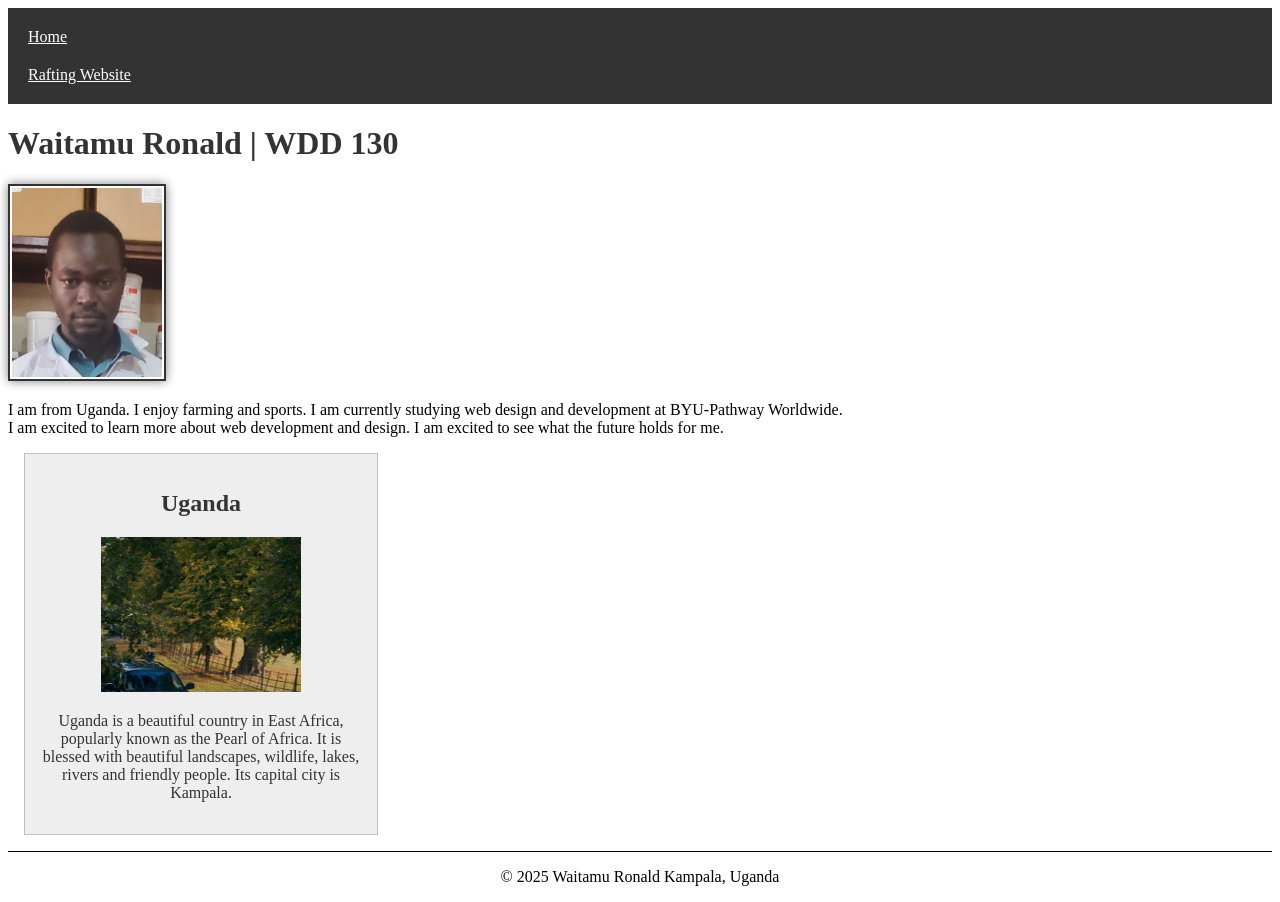
<file: index.html>
<!DOCTYPE html>
<html lang="en">

<head>
    <meta charset="UTF-8">
    <meta name="viewport" content="width=device-width, initial-scale=1.0">
    <title>Waitamu Ronald | WDD 130</title>

    <meta name="description" content="Welcome to the home page of Waitamu Ronald, a WDD 130 student learning web design and development at BYU-Pathway Worldwide.">
    <meta name="author" content="Waitamu Ronald">
    <link rel="stylesheet" href="styles/styles.css">
</head>

<body>
    <header>
        <nav>
            <a href="#">Home</a>
            <a href="wwr/">Rafting Website</a>
        </nav>
    </header>

    <main>
        <h1>Waitamu Ronald | WDD 130</h1>

        <img src="images/profile.jpg" alt="Hello, my name is Waitamu Ronald" width="200">

        <p>
            I am from Uganda. I enjoy farming and sports. I am currently studying
            web design and development at BYU-Pathway Worldwide. I am excited
            to learn more about web development and design. I am excited to see
            what the future holds for me.
        </p>
    </main>

    <aside>
        <h2>Uganda</h2>

        <img src="images/uganda.jpg" alt="Beautiful landscape of Uganda" width="200">

        <p>
            Uganda is a beautiful country in East Africa, popularly known as
            the Pearl of Africa. It is blessed with beautiful landscapes,
            wildlife, lakes, rivers and friendly people. Its capital city is Kampala.
        </p>
    </aside>

    <footer>
        <p>&copy; 2025 Waitamu Ronald Kampala, Uganda</p>
    </footer>
</body>

</html>
</file>
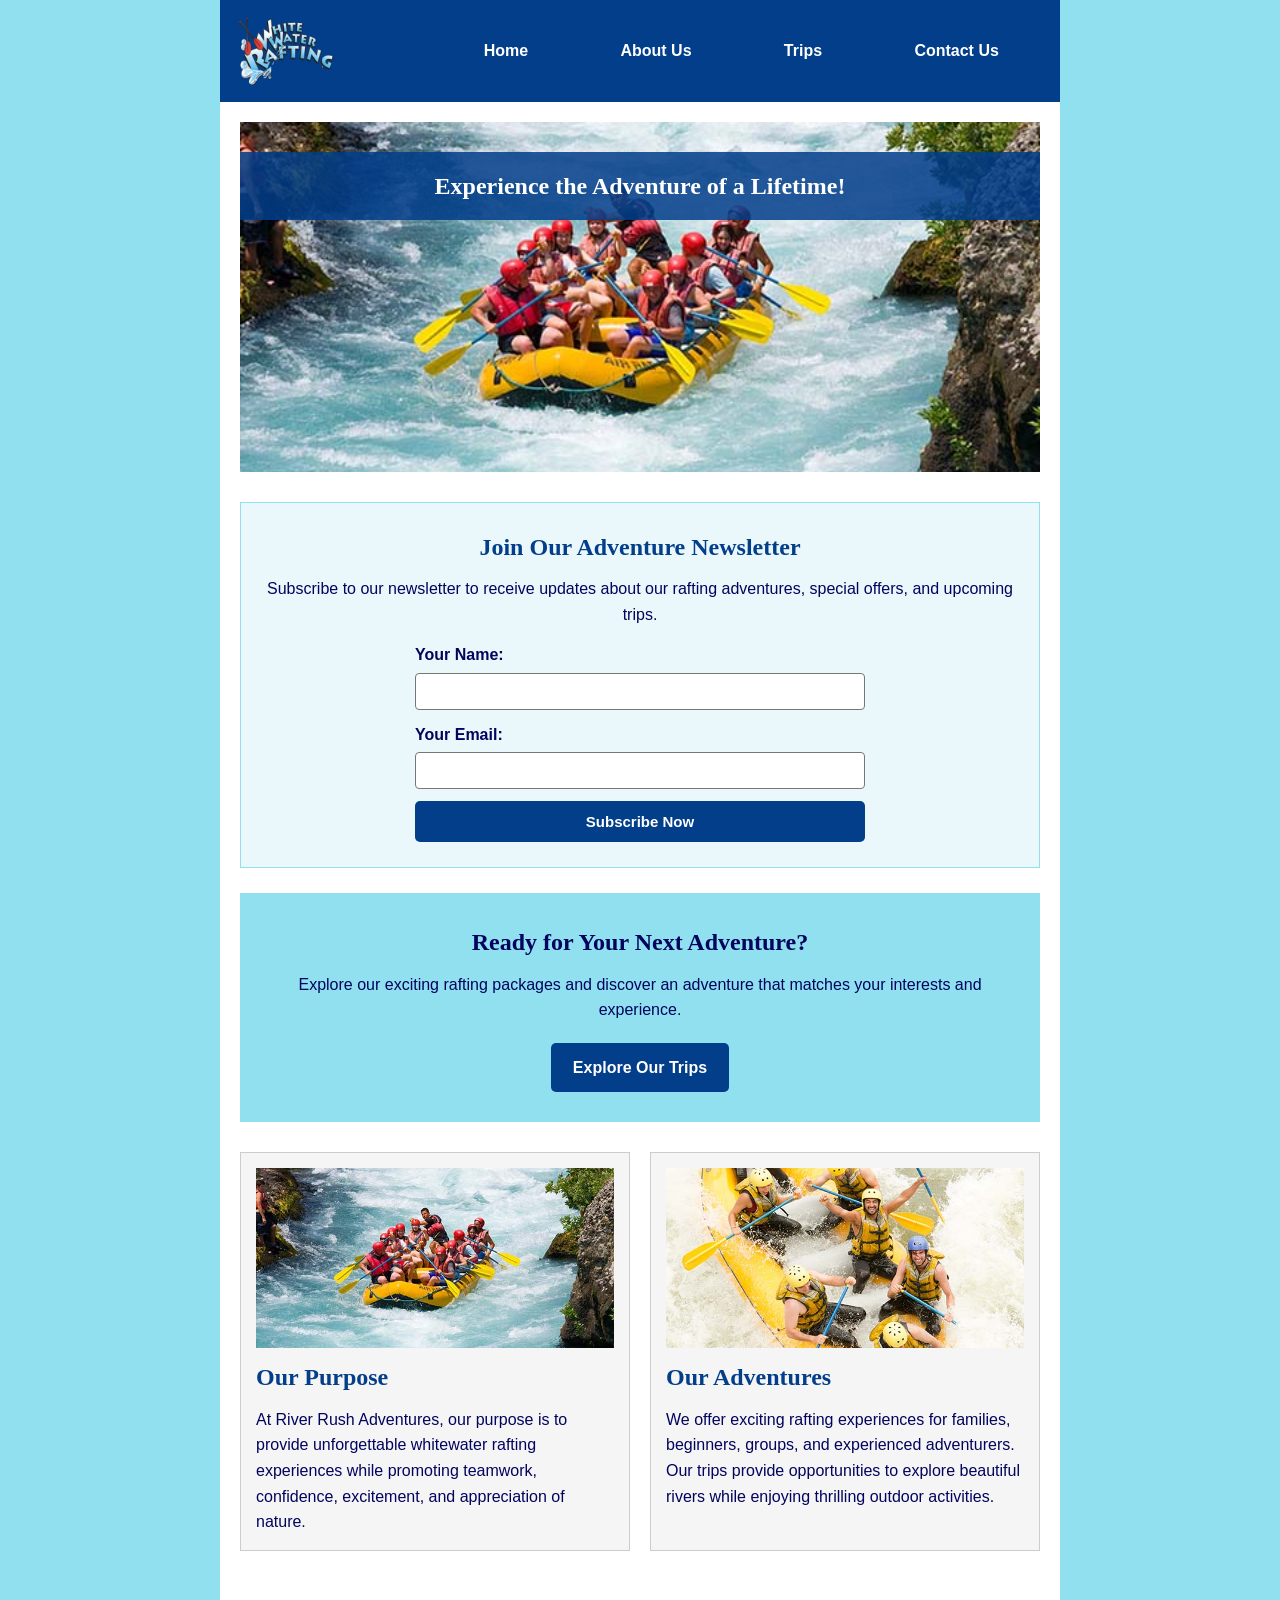
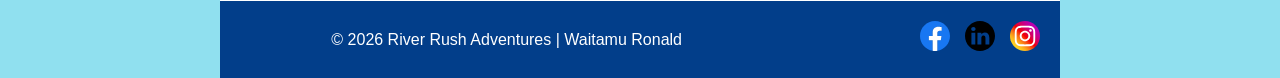
<file: wwr/index.html>
<!DOCTYPE html>
<html lang="en">
<head>
    <meta charset="UTF-8">
    <meta name="viewport" content="width=device-width, initial-scale=1.0">
    <meta name="description" content="Discover exciting whitewater rafting adventures with River Rush Adventures. Explore our trips and enjoy unforgettable river experiences.">
    <meta name="author" content="Waitamu Ronald">
    <title>Home | River Rush Adventures</title>
    <link rel="stylesheet" href="styles/rafting.css">
</head>

<body>

    <header>
        <img src="images/rafting-logo.png" alt="River Rush Adventures logo">

        <nav>
            <ul>
                <li><a href="index.html">Home</a></li>
                <li><a href="about.html">About Us</a></li>
                <li><a href="trips.html">Trips</a></li>
                <li><a href="contact.html">Contact Us</a></li>
            </ul>
        </nav>
    </header>

    <main class="home-main">

        <!-- HERO SECTION -->
        <section class="home-hero">
            <img src="images/rafting-hero.jpg" alt="Adventurers enjoying whitewater rafting">

            <h1>Experience the Adventure of a Lifetime!</h1>
        </section>

        <!-- NEWSLETTER SECTION -->
        <section class="newsletter-section">
            <h2>Join Our Adventure Newsletter</h2>

            <p>
                Subscribe to our newsletter to receive updates about our
                rafting adventures, special offers, and upcoming trips.
            </p>

            <form class="newsletter-form" action="#" method="post">

                <div>
                    <label for="subscriber-name">Your Name:</label>
                    <input type="text" id="subscriber-name"
                        name="subscriber-name" required>
                </div>

                <div>
                    <label for="subscriber-email">Your Email:</label>
                    <input type="email" id="subscriber-email"
                        name="subscriber-email" required>
                </div>

                <button type="submit">Subscribe Now</button>

            </form>
        </section>

        <!-- CALL TO ACTION -->
        <section class="home-cta">
            <h2>Ready for Your Next Adventure?</h2>

            <p>
                Explore our exciting rafting packages and discover
                an adventure that matches your interests and experience.
            </p>

            <a href="trips.html" class="cta-button">Explore Our Trips</a>
        </section>

        <!-- COMPANY CONTENT -->
        <section class="home-content">

            <div class="home-content-card">
                <img src="images/rafting1.jpg"
                    alt="Visitors enjoying a rafting adventure">

                <div>
                    <h2>Our Purpose</h2>

                    <p>
                        At River Rush Adventures, our purpose is to provide
                        unforgettable whitewater rafting experiences while
                        promoting teamwork, confidence, excitement, and
                        appreciation of nature.
                    </p>
                </div>
            </div>

            <div class="home-content-card">
                <img src="images/rafting2.jpg"
                    alt="Rafting team navigating river rapids">

                <div>
                    <h2>Our Adventures</h2>

                    <p>
                        We offer exciting rafting experiences for families,
                        beginners, groups, and experienced adventurers.
                        Our trips provide opportunities to explore beautiful
                        rivers while enjoying thrilling outdoor activities.
                    </p>
                </div>
            </div>

        </section>

    </main>

    <footer>
        <p>&copy; 2026 River Rush Adventures | Waitamu Ronald</p>

        <nav class="socialmedia">
            <a href="https://facebook.com">
                <img src="images/facebook.svg" alt="Facebook">
            </a>

            <a href="https://linkedin.com">
                <img src="images/linkedin.svg" alt="LinkedIn">
            </a>

            <a href="https://instagram.com">
                <img src="images/instagram.svg" alt="Instagram">
            </a>
        </nav>
    </footer>

</body>
</html>
</file>
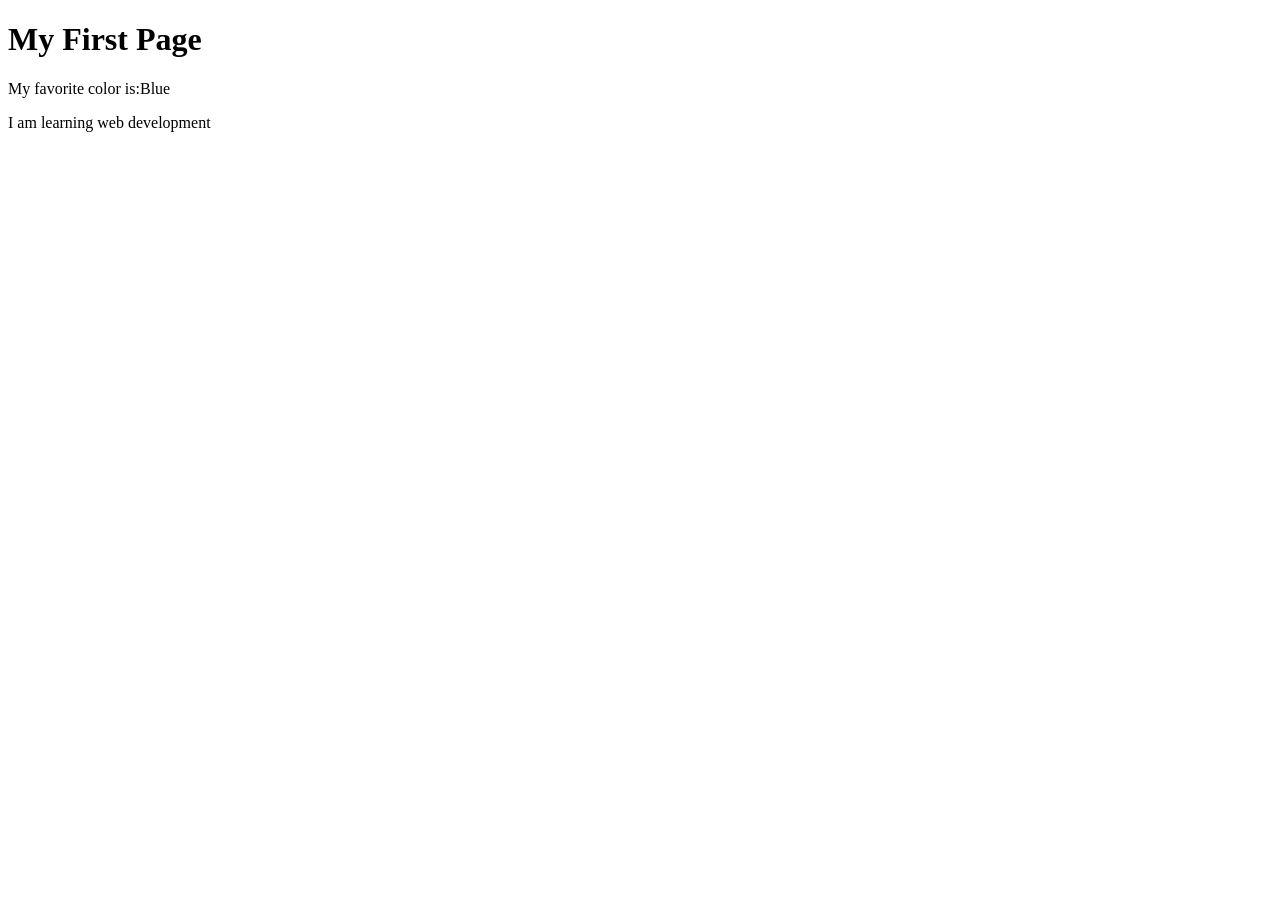
<file: week01/first-page.html>
<!DOCTYPE html>
<html lang="en">

<head>
    <meta charset="UTF-8">
    <meta name="viewport" content="width=device-width, initial-scale=1.0">
    <title>My First Page</title>
</head>

<body>
    <h1>My First Page</h1>
    <p>My favorite color is:Blue </p>
    <p>I am learning web development </p>
</body>

</html>
</file>
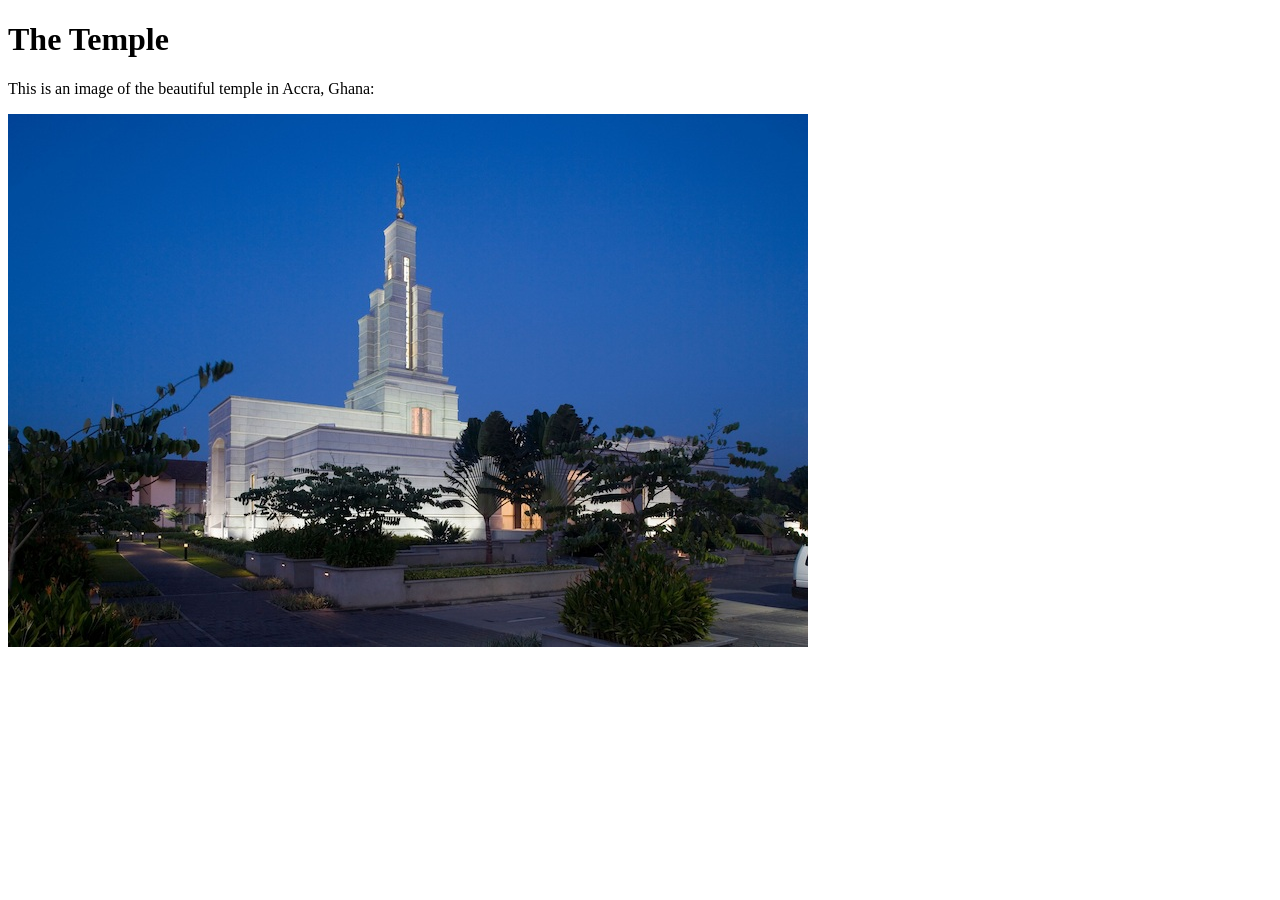
<file: week01/images-solution.html>
<!DOCTYPE html>
<html lang="en">

<head>
    <meta charset="UTF-8">
    <meta name="viewport" content="width=device-width, initial-scale=1.0">
    <title>Temple Image</title>
</head>

<body>
    <h1>The Temple</h1>
    <p>This is an image of the beautiful temple in Accra, Ghana:</p>
    <img src="images/temple-small.jpg" alt="The Accra Ghana Temple">

</body>

</html>
</file>
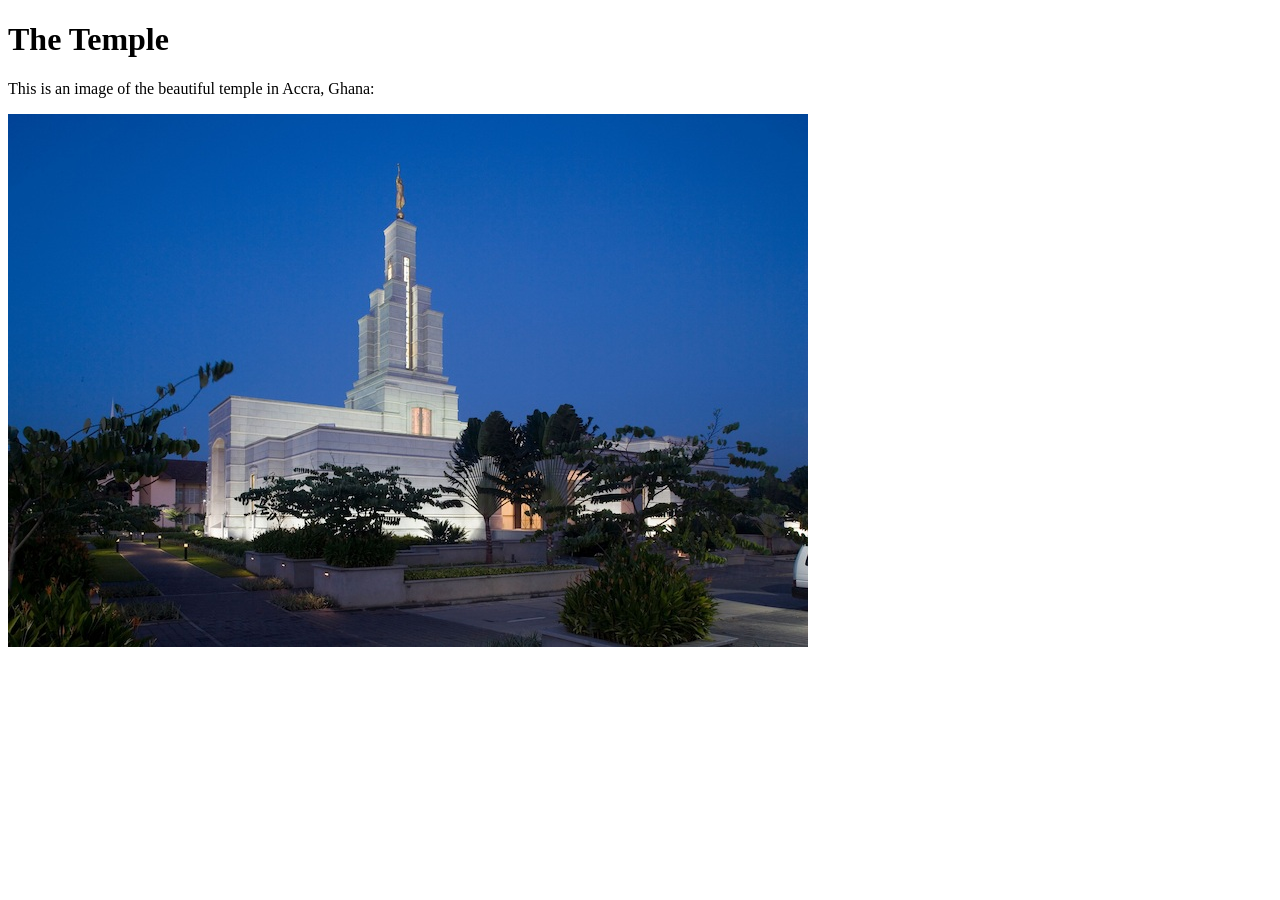
<file: week01/images.html>
<!DOCTYPE html>
<html lang="en">

<head>
    <meta charset="UTF-8">
    <meta name="viewport" content="width=device-width, initial-scale=1.0">
    <title>Temple Image</title>
</head>

<body>
    <h1>The Temple</h1>
    <p>This is an image of the beautiful temple in Accra, Ghana:</p>
    <img src="images/temple-small.jpg" alt="The Accra Ghana Temple" width="800" height="533">

</body>

</html>
</file>
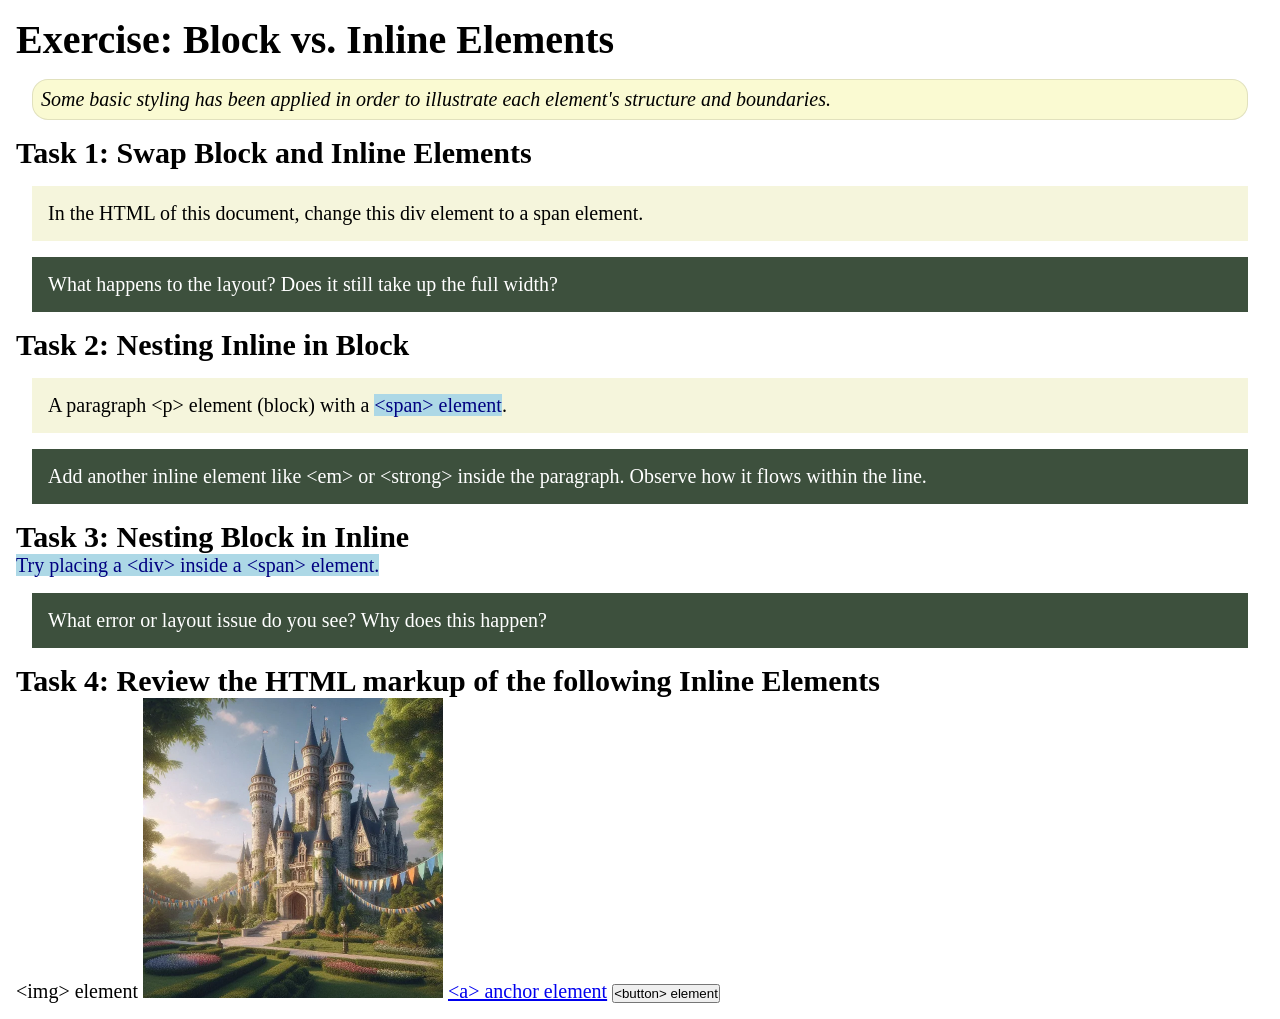
<file: week02/block-vs-inline.html>
<!DOCTYPE html>
<html lang="en">

<head>
    <meta charset="UTF-8">
    <meta name="viewport" content="width=device-width, initial-scale=1.0">
    <title>Exercise: Block vs. Inline Elements</title>
    <link rel="stylesheet" href="styles/block-vs-inline.css">
</head>

<body>
    <main>
        <h1>Exercise: Block vs. Inline Elements</h1>
        <p class="note">Some basic styling has been applied in order to illustrate each element's structure and boundaries.</p>

        <h2>Task 1: Swap Block and Inline Elements</h2>
        <div>In the HTML of this document, change this div element to a span element.</div>

        <p class="question">What happens to the layout? Does it still take up the full width?</p>

        <h2>Task 2: Nesting Inline in Block</h2>
        <p>A paragraph &lt;p&gt; element (block) with a <span>&lt;span&gt; element</span>.</p>
        <p class="question">Add another inline element like &lt;em&gt; or &lt;strong&gt; inside the paragraph. Observe how it flows within the line.</p>

        <h2>Task 3: Nesting Block in Inline</h2>
        <span>Try placing a &lt;div&gt; inside a &lt;span&gt; element.</span>
        <p class="question">What error or layout issue do you see? Why does this happen?</p>

        <h2>Task 4: Review the HTML markup of the following Inline Elements</h2>
        &lt;img&gt; element
        <img src="images/castle.webp" alt="placeholder image (images are inline)" width="300" height="300">
        <a href="https://churchofjesuschrist.org">&lt;a&gt; anchor element</a>
        <button type="button">&lt;button&gt; element</button>
    </main>
</body>

</html>
</file>
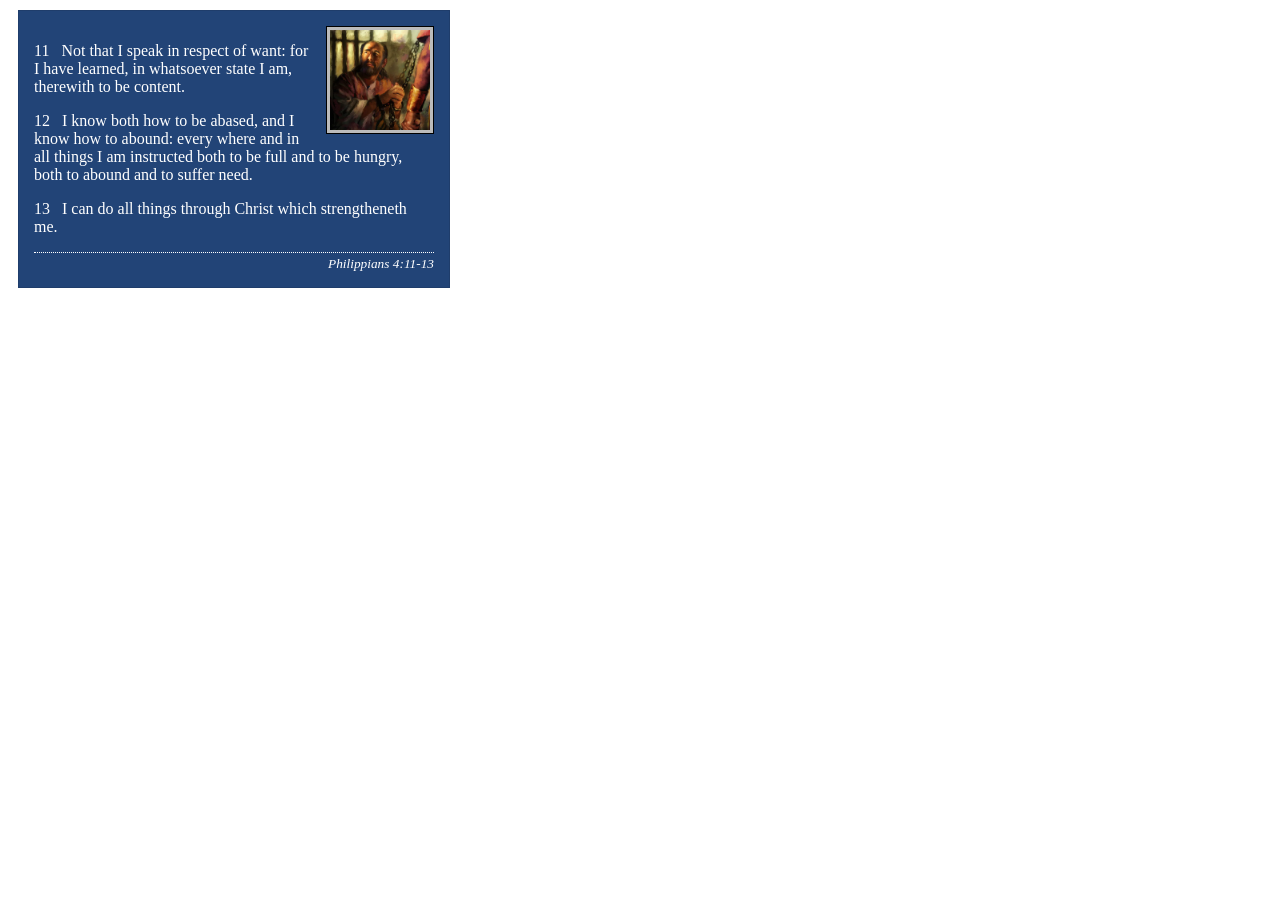
<file: week02/box-model-solution.html>
<!DOCTYPE html>
<html lang="en">

<head>
    <meta charset="UTF-8">
    <meta name="viewport" content="width=device-width, initial-scale=1.0">
    <title>Box Model Activity</title>
    <link rel="stylesheet" href="styles/box-model-solution.css">
</head>

<body>
    <main>
        <div class="callout">
            <img src="images/apostle-paul-imprisoned.webp" alt="Paul the Apostle - Imprisoned in Rome" width="200" height="200">
            <blockquote>
                <p>11 &nbsp; Not that I speak in respect of want: for I have learned, in whatsoever state I am, therewith to be content.</p>
                <p>12 &nbsp; I know both how to be abased, and I know how to abound: every where and in all things I am instructed both to be full and to be hungry, both to abound and to suffer need.</p>
                <p>13 &nbsp; I can do all things through Christ which strengtheneth me.</p>
            </blockquote>
            <cite>Philippians 4:11-13</cite>
        </div>
    </main>
</body>

</html>
</file>
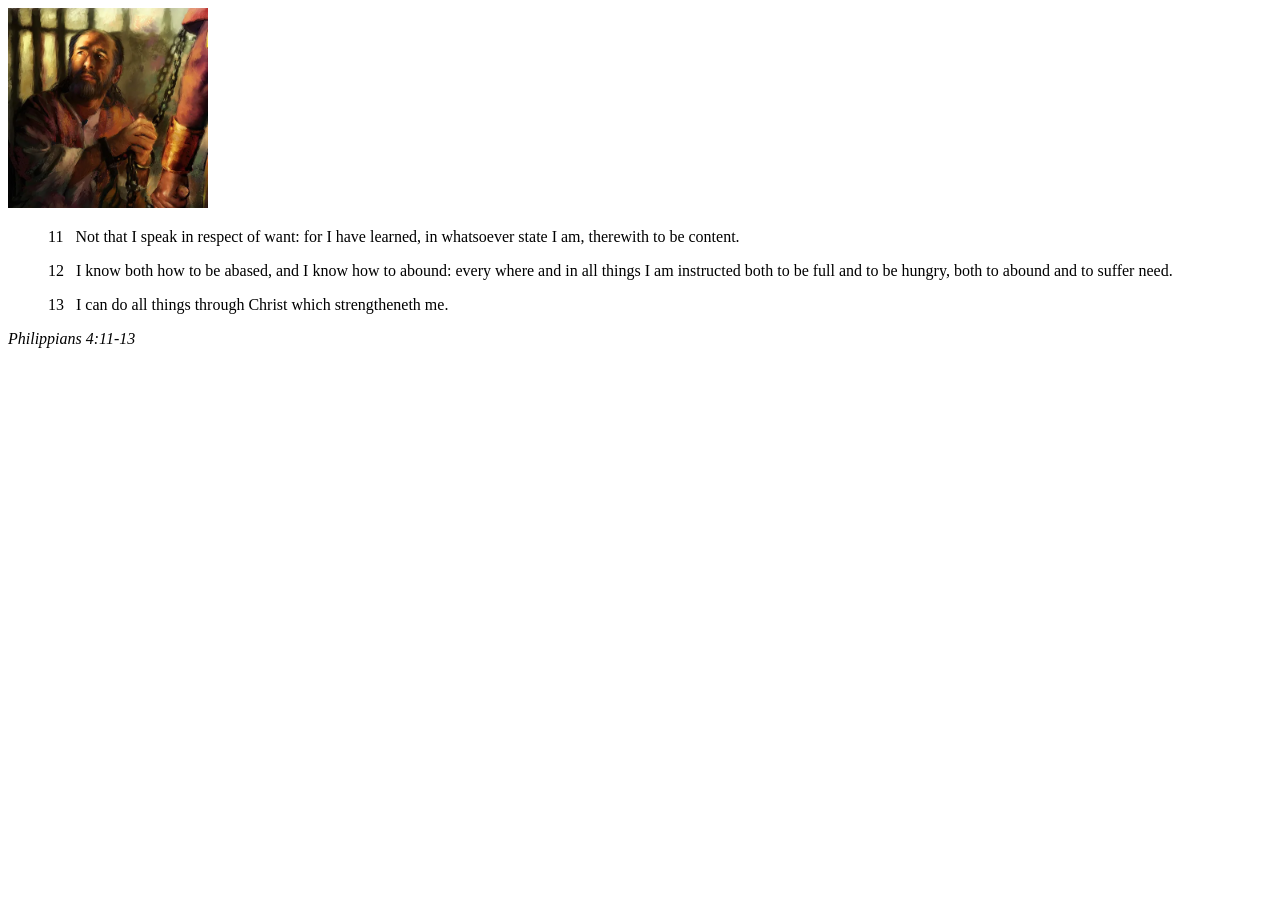
<file: week02/box-model.html>
<!DOCTYPE html>
<html lang="en">

<head>
    <meta charset="UTF-8">
    <meta name="viewport" content="width=device-width, initial-scale=1.0">
    <title>Box Model Activity</title>
</head>

<body>
    <main>
        <div class="callout">
            <img src="images/apostle-paul-imprisoned.webp" alt="Paul the Apostle - Imprisoned in Rome" width="200" height="200">
            <blockquote>
                <p>11 &nbsp; Not that I speak in respect of want: for I have learned, in whatsoever state I am, therewith to be content.</p>
                <p>12 &nbsp; I know both how to be abased, and I know how to abound: every where and in all things I am instructed both to be full and to be hungry, both to abound and to suffer need.</p>
                <p>13 &nbsp; I can do all things through Christ which strengtheneth me.</p>
            </blockquote>
            <cite>Philippians 4:11-13</cite>
        </div>
    </main>
</body>

</html>
</file>
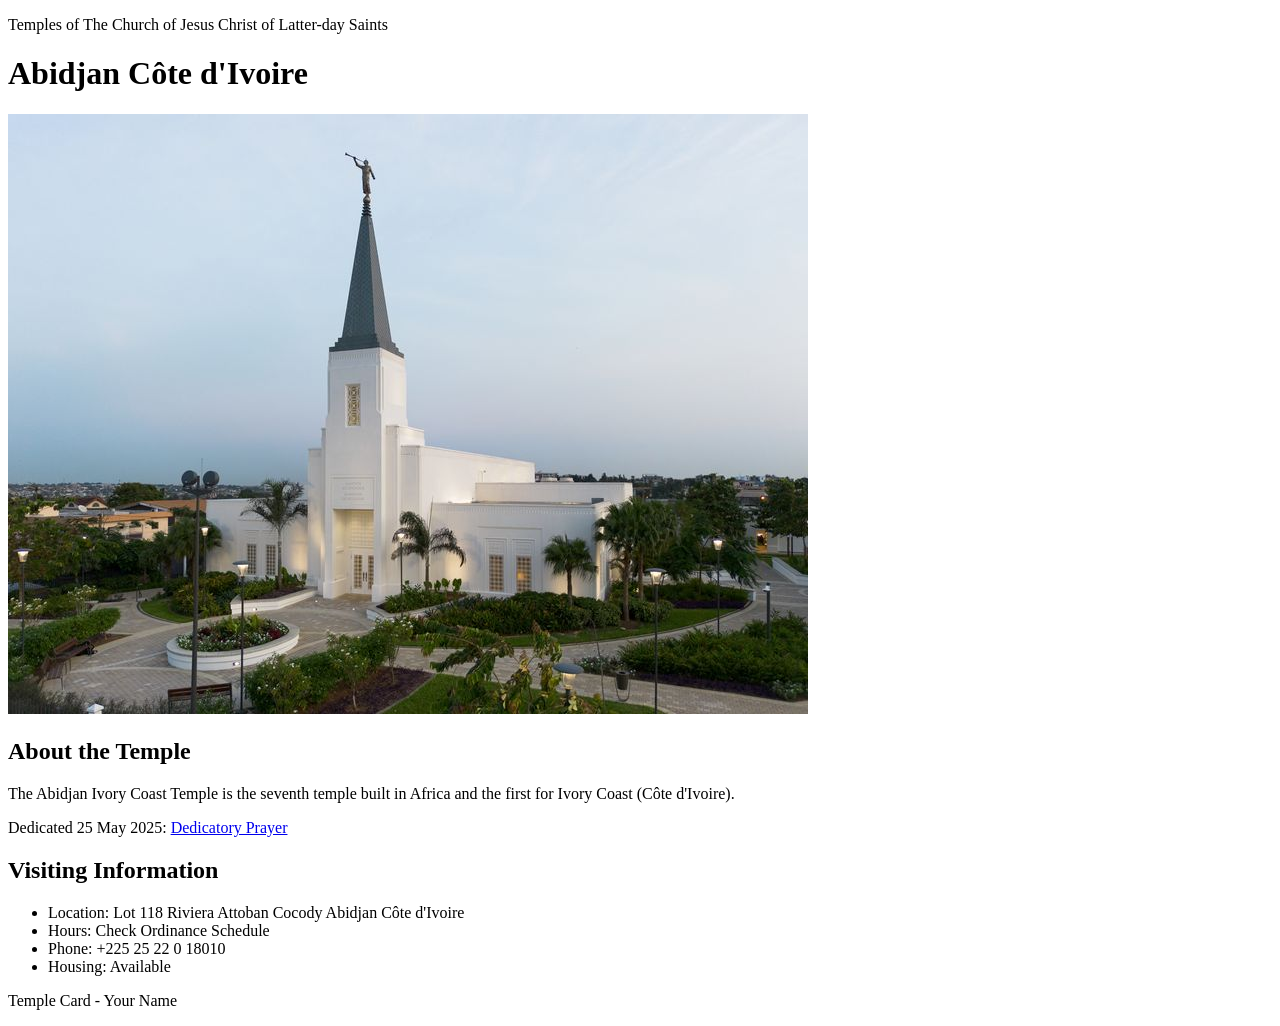
<file: week02/temple.html>
<!DOCTYPE html>
<html lang="en">

<head>
    <meta charset="UTF-8">
    <meta name="viewport" content="width=device-width, initial-scale=1.0">
    <title>Temple Card - Abidjan Côte d'Ivoire</title>
</head>

<body>
    <header>
        <p>Temples of The Church of Jesus Christ of Latter-day Saints</p>
    </header>
    <main>
        <h1>Abidjan Côte d'Ivoire</h1>
        <picture>
            <img src="images/abidjan-ivory-coast.jpeg" alt="Abidjan Côte d'Ivoire Temple">
        </picture>
        <section>
            <h2>About the Temple</h2>
            <p>The Abidjan Ivory Coast Temple is the seventh temple built in Africa and the first for Ivory Coast (Côte d'Ivoire).</p>
            <p>Dedicated 25 May 2025: <a href="https://www.churchofjesuschrist.org/temples/dedicatory-prayer/abidjan-ivory-coast-temple/2025-05-25?lang=eng" target="_blank" rel="noopener noreferrer">Dedicatory Prayer</a></p>
        </section>
        <section>
            <h2>Visiting Information</h2>
            <ul>
                <li>Location: Lot 118 Riviera Attoban Cocody Abidjan Côte d'Ivoire</li>
                <li>Hours: Check Ordinance Schedule</li>
                <li>Phone: +225 25 22 0 18010</li>
                <li>Housing: Available</li>
            </ul>
        </section>
    </main>
    <footer>
        <p>Temple Card - Your Name</p>
    </footer>
</body>

</html>
</file>
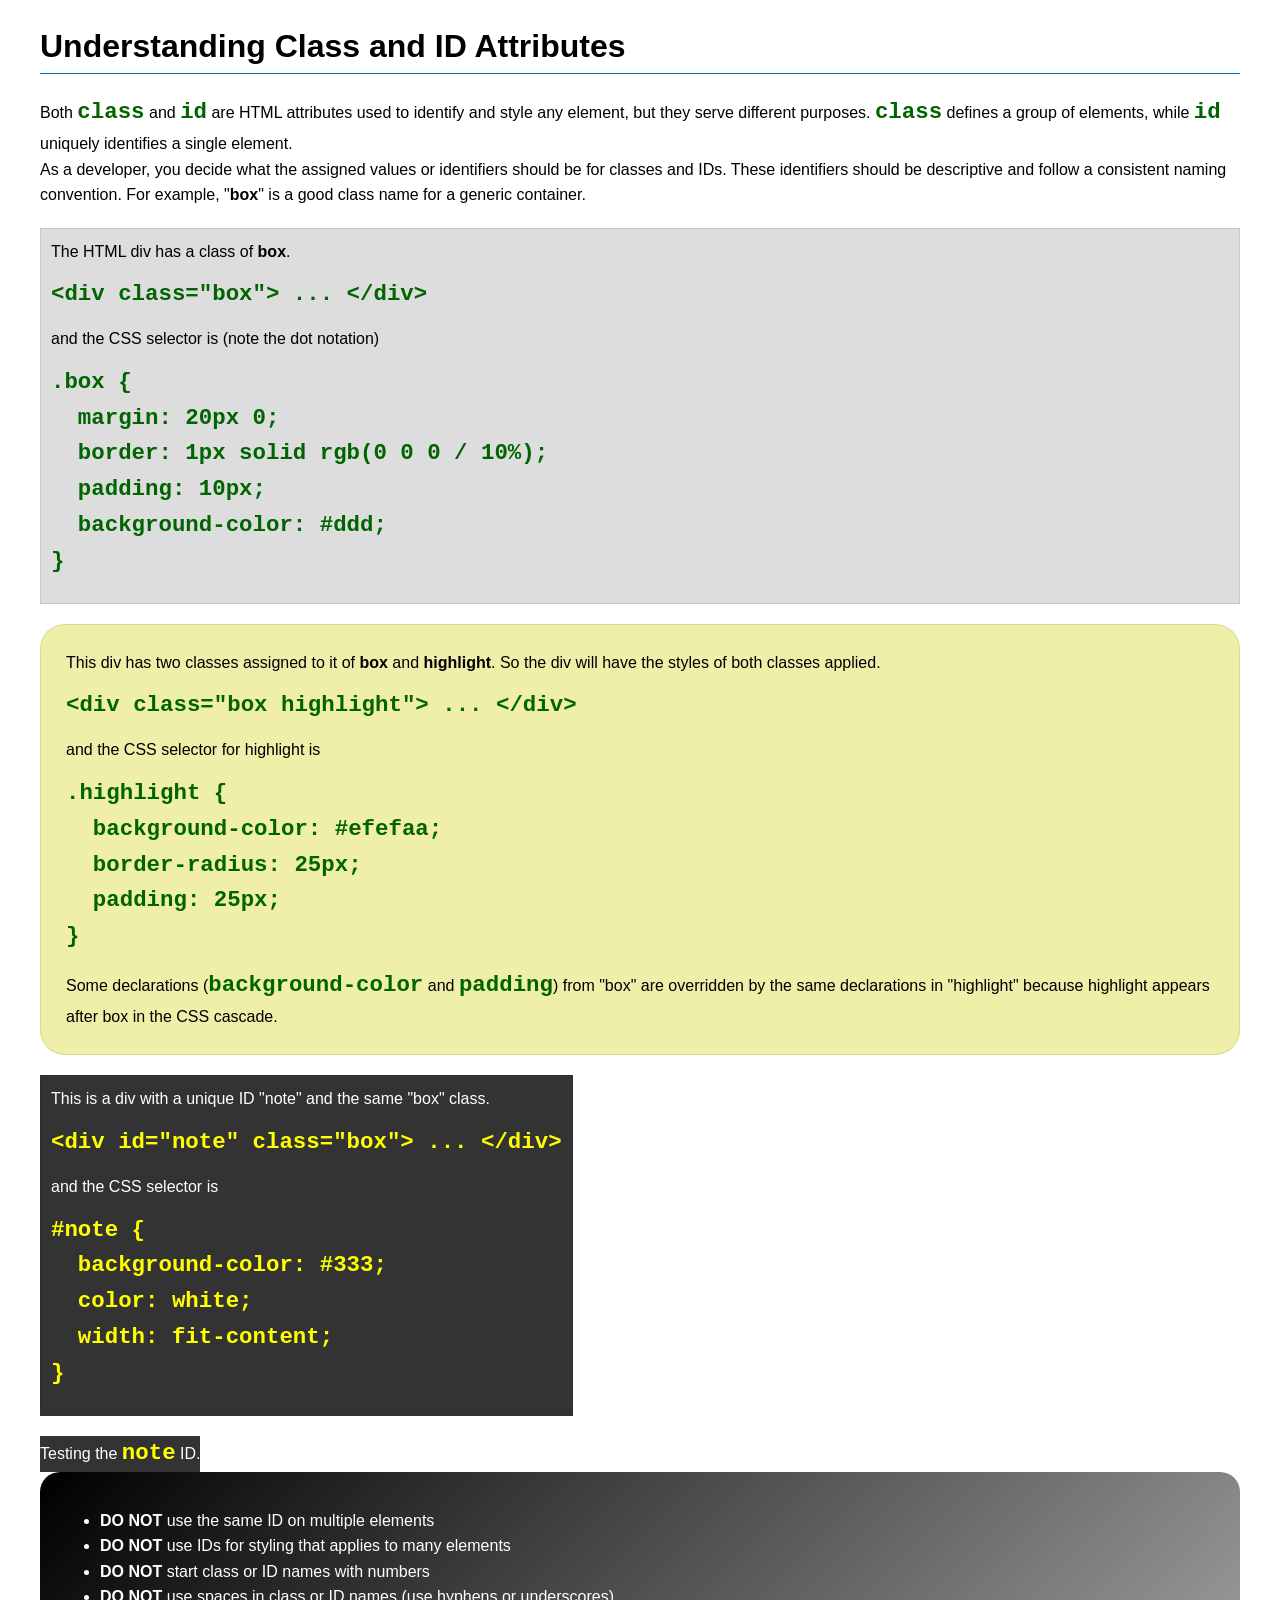
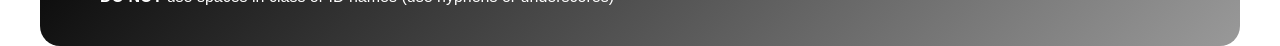
<file: week03/class-and-id.html>
<!DOCTYPE html>
<html lang="en">

<head>
    <meta charset="UTF-8">
    <meta name="viewport" content="width=device-width, initial-scale=1.0">
    <title>Class vs ID Attributes</title>
    <link rel="stylesheet" href="styles/class-and-id.css">
</head>

<body>
    <h1>Understanding Class and ID Attributes</h1>
    <p>Both <code>class</code> and <code>id</code> are HTML attributes used to identify and style any element, but they serve different purposes. <code>class</code> defines a group of elements, while <code>id</code> uniquely identifies a single element.</p>
    <p>As a developer, you decide what the assigned values or identifiers should be for classes and IDs. These identifiers should be descriptive and follow a consistent naming convention. For example, "<strong>box</strong>" is a good class name for a generic container.</p>
    <div class="box">
        <p>The HTML div has a class of <strong>box</strong>.</p>
        <pre><code class="html">&lt;div class="box"&gt; ... &lt;/div&gt;</code></pre>
        and the CSS selector is (note the dot notation)
        <pre><code class="css">.box {
  margin: 20px 0;
  border: 1px solid rgb(0 0 0 / 10%);
  padding: 10px;
  background-color: #ddd; 
}</code></pre>
    </div>

    <div class="box highlight">
        <p>This div has two classes assigned to it of <strong>box</strong> and <strong>highlight</strong>. So the div will have the styles of both classes applied.</p>
        <pre><code class="html">&lt;div class="box highlight"&gt; ... &lt;/div&gt;</code></pre>
        and the CSS selector for highlight is
        <pre><code class="css">.highlight {
  background-color: #efefaa;
  border-radius: 25px;
  padding: 25px;
}</code></pre>
        <p>Some declarations (<code>background-color</code> and <code>padding</code>) from "box" are overridden by the same declarations in "highlight" because highlight appears after box in the CSS cascade.</p>
    </div>

    <div id="note" class="box">
        <p>This is a div with a unique ID "note" and the same "box" class.</p>
        <pre><code class="html">&lt;div id="note" class="box"&gt; ... &lt;/div&gt;</code></pre>
        and the CSS selector is
        <pre><code class="css">#note {
  background-color: #333;
  color: white;
  width: fit-content;
}</code></pre>
    </div>

    <div id="note">
        <p>Testing the <code>note</code> ID.</p>
    </div>

    <section id="best-practice">
        <ul>
            <li><strong>DO NOT</strong> use the same ID on multiple elements</li>
            <li><strong>DO NOT</strong> use IDs for styling that applies to many elements</li>
            <li><strong>DO NOT</strong> start class or ID names with numbers</li>
            <li><strong>DO NOT</strong> use spaces in class or ID names (use hyphens or underscores)</li>
        </ul>
    </section>

</body>

</html>
</file>
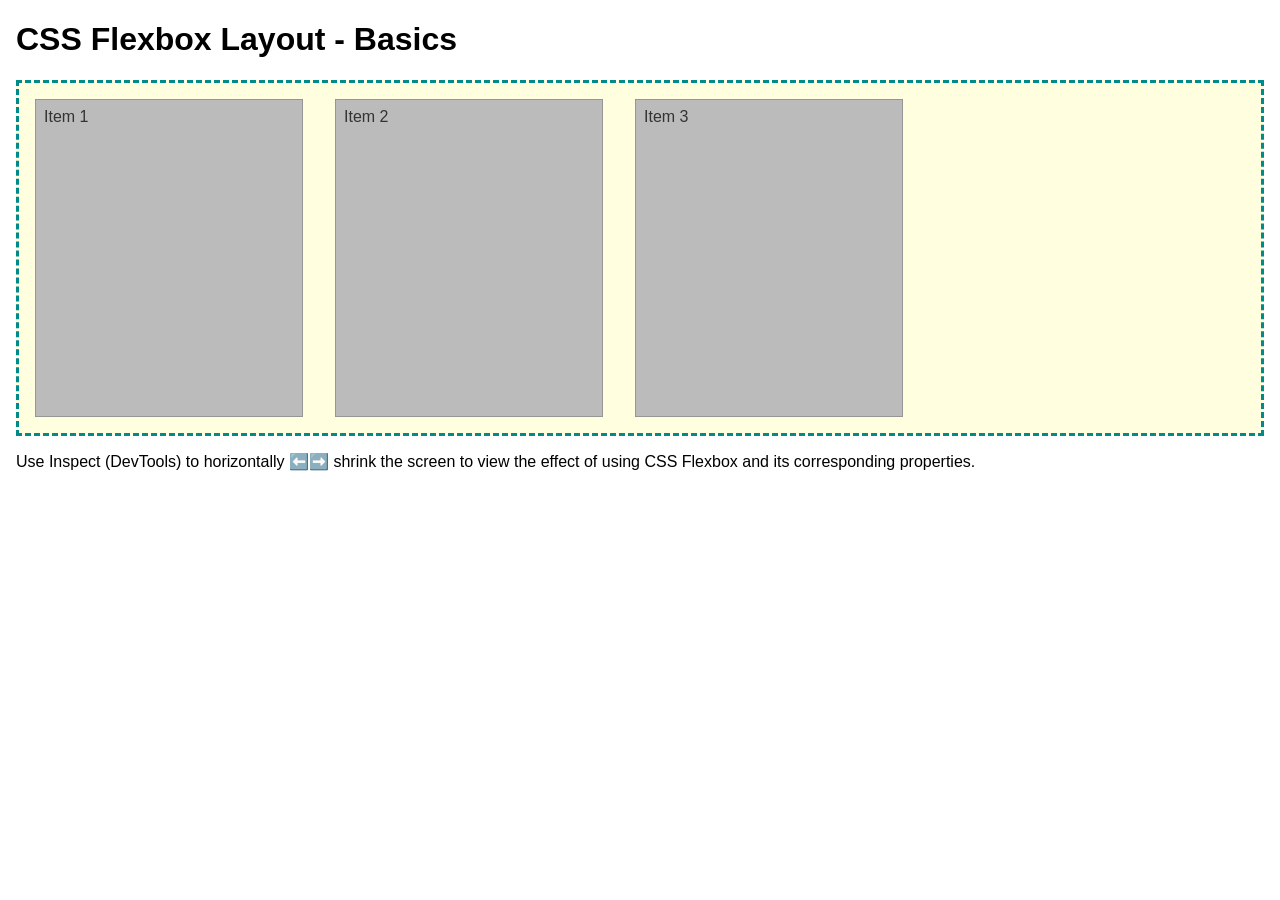
<file: week04/flexbox-layout.html>
<!DOCTYPE html>
<html lang="en">

<head>
    <meta charset="UTF-8">
    <meta name="viewport" content="width=device-width, initial-scale=1.0">
    <title>CSS Flexbox Layout - Basics</title>
    <link rel="stylesheet" href="styles/flexbox.css">
</head>

<body>
    <main>
        <h1>CSS Flexbox Layout - Basics</h1>
        <div class="flex-container">
            <div class="flex-item item1">Item 1</div>
            <div class="flex-item item2">Item 2</div>
            <div class="flex-item item3">Item 3</div>
        </div>
        <p>Use Inspect (DevTools) to horizontally ⬅️➡️ shrink the screen to view the effect of using CSS Flexbox and its corresponding properties.</p>
    </main>
</body>

</html>
</file>
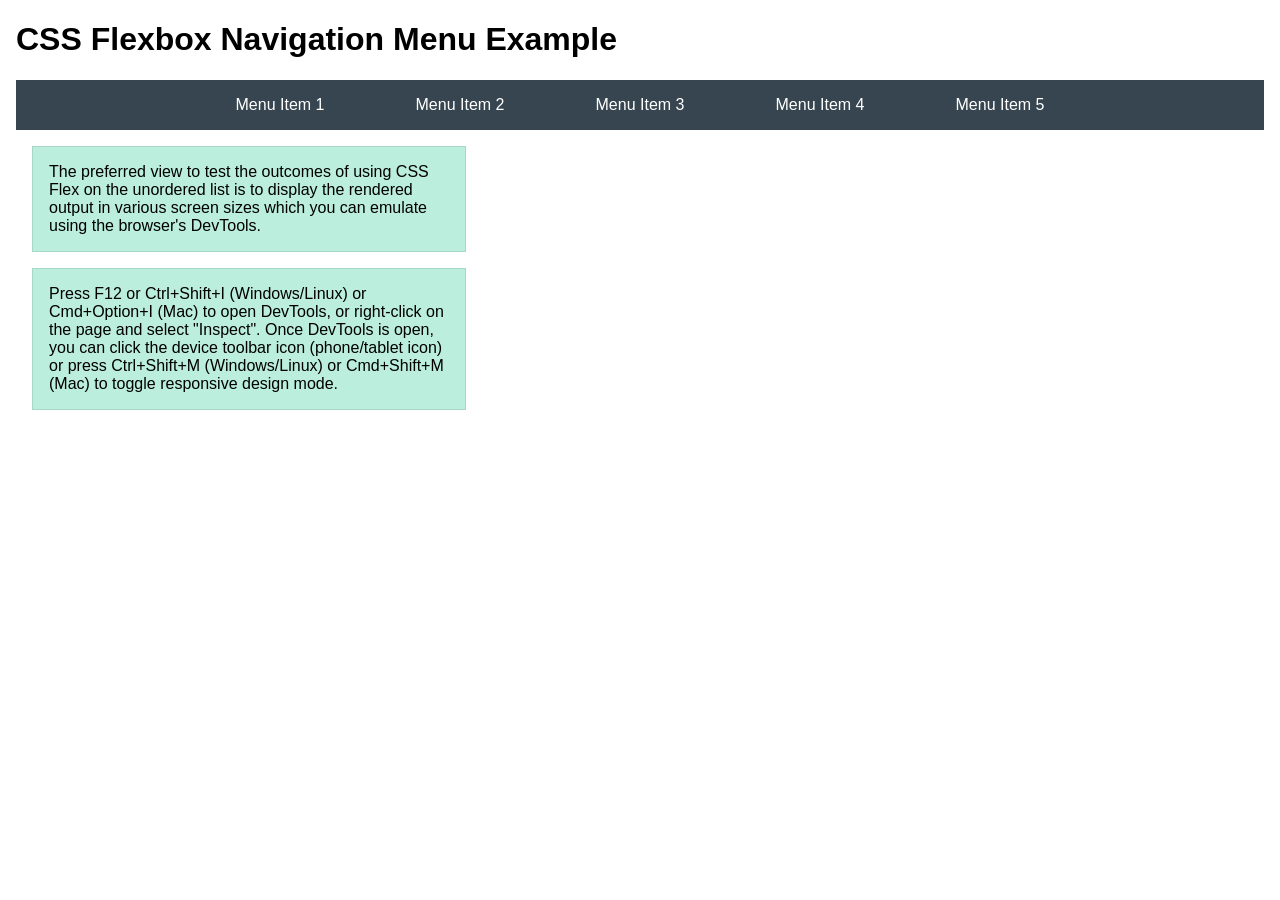
<file: week04/flexbox-menu.html>
<!DOCTYPE html>
<html lang="en">

<head>
    <meta charset="UTF-8">
    <meta name="viewport" content="width=device-width, initial-scale=1.0">
    <title>CSS Flexbox - Navigation Menu</title>
    <link rel="stylesheet" href="styles/flexbox-menu.css">
</head>

<body>
    <main>
        <h1>CSS Flexbox Navigation Menu Example</h1>
        <nav>
            <ul>
                <li><a href="#">Menu Item 1</a></li>
                <li><a href="#">Menu Item 2</a></li>
                <li><a href="#">Menu Item 3</a></li>
                <li><a href="#">Menu Item 4</a></li>
                <li><a href="#">Menu Item 5</a></li>
            </ul>
        </nav>
        <p>The preferred view to test the outcomes of using CSS Flex on the unordered list is to display the rendered output in various screen sizes which you can emulate using the browser's DevTools.</p>

        <p>Press F12 or Ctrl+Shift+I (Windows/Linux) or Cmd+Option+I (Mac) to open DevTools, or right-click on the page and select "Inspect". Once DevTools is open, you can click the device toolbar icon (phone/tablet icon) or press Ctrl+Shift+M (Windows/Linux) or Cmd+Shift+M (Mac) to toggle responsive design mode.</p>
    </main>
</body>

</html>
</file>
<file: styles/styles.css>
/* Navigation */
nav {
    background-color: #333;
    padding: 10px;
}

nav a {
    color: white;
    padding: 10px;
    display: block;
}

/* Main content */
main {
    max-width: 840px;
}

h1 {
    color: #333;
}

main img {
    width: 150px;
    height: auto;
    border: 2px solid #333;
    padding: 2px;
    box-shadow: 0 0 10px gray;
}

/* Aside section */
aside {
    width: 20rem;
    margin: 1rem;
    border: 1px solid rgb(0 0 0 / 0.2);
    padding: 1rem;
    background-color: #eee;
    color: #333;
    text-align: center;
}

aside img {
    width: 200px;
    height: auto;
}

/* Paragraph */
p {
    padding: 0;
}

/* Footer */
footer {
    margin-top: 15px;
    border-top: 1px solid #000;
    text-align: center;
}
</file>
<file: wwr/styles/rafting.css>
/* =========================================
   1. CSS VARIABLES
========================================= */

:root {
    --primary-color: #023e8a;
    --secondary-color: #90e0ef;
    --accent1-color: #03045e;
    --accent2-color: #ffb703;

    --heading-font: Georgia, "Times New Roman", serif;
    --body-font: Arial, Helvetica, sans-serif;
}


/* =========================================
   2. GENERAL STYLES
========================================= */

* {
    margin: 0;
    padding: 0;
    box-sizing: border-box;
}

body {
    font-family: var(--body-font);
    color: var(--accent1-color);
    background-color: var(--secondary-color);
    line-height: 1.6;
}

h1,
h2,
h3 {
    font-family: var(--heading-font);
    color: var(--accent1-color);
}

img {
    max-width: 100%;
}

a {
    text-decoration: none;
}


/* =========================================
   3. HEADER AND NAVIGATION
========================================= */

header {
    width: 840px;
    margin: 0 auto;
    padding: 15px;

    display: grid;
    grid-template-columns: 1fr 3fr;
    align-items: center;

    background-color: var(--primary-color);
}

header img {
    width: 100px;
    height: auto;
}

header nav ul {
    display: flex;
    justify-content: space-around;
    align-items: center;
    list-style: none;
}

header nav a {
    color: white;
    text-decoration: none;
    padding: 10px;
    font-weight: bold;
}

header nav a:hover {
    color: var(--accent1-color);
    background-color: var(--accent2-color);
    border-radius: 5px;
}


/* =========================================
   4. MAIN CONTENT
========================================= */

main {
    width: 840px;
    margin: 0 auto;
    padding: 20px;
    background-color: white;
}


/* =========================================
   5. ABOUT US PAGE
========================================= */

/* HERO SECTION */

.hero {
    position: relative;
    margin-bottom: 30px;
}

.hero > img {
    width: 100%;
    height: 350px;
    object-fit: cover;
    display: block;
}

.hero h1 {
    position: absolute;
    top: 20px;
    left: 0;
    width: 100%;
    padding: 10px;
    text-align: center;

    color: white;
    background-color: rgba(2, 62, 138, 0.85);
}

.hero article {
    position: absolute;
    bottom: 20px;
    left: 20px;
    right: 20px;
    padding: 15px;

    background-color: rgba(255, 255, 255, 0.9);
}

.hero article img {
    width: 150px;
    height: 120px;
    object-fit: cover;
    float: right;
    margin-left: 15px;
}

/* HISTORY SECTION */

.history {
    margin: 30px 0;

    display: grid;
    grid-template-columns: 1fr 1fr 1fr;
    gap: 20px;
    align-items: center;
}

.history h2 {
    grid-column: 1 / -1;
    text-align: center;
    margin-bottom: 10px;
}

.history img {
    width: 100%;
    height: 180px;
    object-fit: cover;
}

/* ADVENTURES SECTION */

.adventures {
    margin: 30px 0;

    display: grid;
    grid-template-columns: repeat(5, minmax(0, 1fr));
    gap: 10px;
}

.adventures h2 {
    grid-column: 1 / -1;
    text-align: center;
    margin-bottom: 15px;
}

.adventures figure {
    width: 100%;
    min-width: 0;
    margin: 0;
    text-align: center;
}

.adventures figure img {
    width: 100%;
    height: 110px;
    object-fit: cover;
    display: block;
}

.adventures figcaption {
    padding: 5px;
    font-size: 13px;
    font-weight: bold;
    color: var(--accent1-color);
}


/* =========================================
   6. HOME PAGE
========================================= */

.home-main {
    width: 840px;
    margin: 0 auto;
    padding: 20px;
    background-color: white;
}

/* HOME HERO */

.home-hero {
    position: relative;
    margin-bottom: 30px;
}

.home-hero img {
    width: 100%;
    height: 350px;
    object-fit: cover;
    display: block;
}

.home-hero h1 {
    position: absolute;
    top: 30px;
    left: 0;
    width: 100%;
    padding: 15px;
    text-align: center;

    color: white;
    background-color: rgba(2, 62, 138, 0.85);
}

/* NEWSLETTER SECTION */

.newsletter-section {
    padding: 25px;
    margin-bottom: 25px;
    text-align: center;

    background-color: #eaf8fb;
    border: 1px solid var(--secondary-color);
}

.newsletter-section h2 {
    margin-bottom: 10px;
    color: var(--primary-color);
}

.newsletter-section p {
    margin-bottom: 15px;
}

.newsletter-form {
    display: flex;
    flex-direction: column;
    gap: 12px;

    max-width: 450px;
    margin: 0 auto;
}

.newsletter-form div {
    display: flex;
    flex-direction: column;
    gap: 5px;
    text-align: left;
}

.newsletter-form label {
    font-weight: bold;
}

.newsletter-form input {
    width: 100%;
    padding: 10px;
    border: 1px solid #777;
    border-radius: 4px;
    font-family: var(--body-font);
}

.newsletter-form button {
    padding: 12px;
    border: none;
    border-radius: 5px;

    background-color: var(--primary-color);
    color: white;

    font-size: 15px;
    font-weight: bold;
    cursor: pointer;
}

.newsletter-form button:hover {
    background-color: var(--accent1-color);
    color: var(--accent2-color);
}

/* HOME CALL TO ACTION */

.home-cta,
.trips-cta {
    padding: 30px;
    margin: 25px 0;
    text-align: center;
    background-color: var(--secondary-color);
}

.home-cta h2,
.trips-cta h2 {
    margin-bottom: 10px;
}

.home-cta p,
.trips-cta p {
    margin-bottom: 20px;
}

/* SHARED CALL TO ACTION BUTTON */

.cta-button {
    display: inline-block;
    padding: 12px 22px;

    background-color: var(--primary-color);
    color: white;

    text-decoration: none;
    font-weight: bold;
    border-radius: 5px;
}

.cta-button:hover {
    background-color: var(--accent1-color);
    color: var(--accent2-color);
}

/* HOME CONTENT GRID */

.home-content {
    display: grid;
    grid-template-columns: 1fr 1fr;
    gap: 20px;
    margin: 30px 0;
}

.home-content-card {
    border: 1px solid #ccc;
    padding: 15px;
    background-color: #f5f5f5;
}

.home-content-card img {
    width: 100%;
    height: 180px;
    object-fit: cover;
    display: block;
    margin-bottom: 10px;
}

.home-content-card h2 {
    margin-bottom: 10px;
    color: var(--primary-color);
}


/* =========================================
   7. TRIPS PAGE
========================================= */

.trips-main {
    width: 840px;
    margin: 0 auto;
    padding: 20px;
    background-color: white;
}

/* TRIPS INTRODUCTION */

.trips-intro {
    text-align: center;
    padding: 25px;
    margin-bottom: 30px;
    background-color: #eaf8fb;
}

.trips-intro h1 {
    color: var(--primary-color);
    margin-bottom: 15px;
}

.trips-intro p {
    margin-bottom: 20px;
}

/* TRIP LIST */

.trip-list {
    margin-bottom: 35px;
}

.trip-list > h2 {
    text-align: center;
    margin-bottom: 20px;
    color: var(--primary-color);
}

/* TRIP GRID */

.trip-grid {
    display: grid;
    grid-template-columns: repeat(3, 1fr);
    gap: 15px;
}

.trip-card {
    border: 1px solid #ccc;
    padding: 12px;
    background-color: #f5f5f5;
}

.trip-card img {
    width: 100%;
    height: 150px;
    object-fit: cover;
    display: block;
    margin-bottom: 12px;
}

.trip-card h3 {
    color: var(--primary-color);
    margin-bottom: 10px;
    text-align: center;
}

.trip-card p {
    font-size: 14px;
    margin-bottom: 12px;
}

.trip-card ul {
    padding-left: 20px;
    font-size: 13px;
}

/* TRIPS COMPARISON TABLE */

.trip-table-section {
    margin: 35px 0;
}

.trip-table-section h2 {
    text-align: center;
    margin-bottom: 10px;
    color: var(--primary-color);
}

.trip-table-section > p {
    text-align: center;
    margin-bottom: 20px;
}

.table-container {
    width: 100%;
    overflow-x: auto;
}

.trip-table-section table {
    width: 100%;
    border-collapse: collapse;
    text-align: center;
}

.trip-table-section th,
.trip-table-section td {
    border: 1px solid #777;
    padding: 12px 8px;
    font-size: 13px;
}

.trip-table-section th {
    background-color: var(--primary-color);
    color: white;
}

.trip-table-section tbody tr:nth-child(even) {
    background-color: #eaf8fb;
}

.trip-table-section tbody tr:nth-child(odd) {
    background-color: white;
}

/* TRIPS FINAL CALL TO ACTION */

.trips-cta {
    margin-top: 30px;
}


/* =========================================
   8. CONTACT PAGE
========================================= */

.contact-main {
    width: 840px;
    margin: 0 auto;
    padding: 20px;
    background-color: white;
}

/* COMPANY INFORMATION */

.company-info {
    text-align: center;
    padding: 15px;
}

.company-info h1 {
    font-size: 28px;
    margin-bottom: 10px;
    color: var(--primary-color);
}

.company-info p {
    margin-bottom: 3px;
    color: var(--accent1-color);
}

/* MAP AND FORM LAYOUT */

.contact-content {
    display: grid;
    grid-template-columns: 1fr 1fr;
    gap: 25px;
    align-items: start;

    margin-top: 15px;
    margin-bottom: 25px;
}

.map-container {
    width: 100%;
}

.map-container h2 {
    margin-bottom: 10px;
    color: var(--primary-color);
}

.map-container iframe {
    width: 100%;
    height: 300px;
    border: 0;
}

/* CONTACT FORM */

.form-container h2 {
    margin-bottom: 12px;
    color: var(--primary-color);
}

.contact-form {
    width: 100%;
    display: flex;
    flex-direction: column;
    gap: 12px;
}

.form-group {
    display: flex;
    flex-direction: column;
    gap: 5px;
}

.form-group label {
    font-weight: bold;
    color: var(--accent1-color);
}

.contact-form input[type="text"],
.contact-form input[type="email"],
.contact-form textarea {
    width: 100%;
    padding: 10px;
    border: 1px solid #777;
    border-radius: 4px;

    font-family: var(--body-font);
    font-size: 14px;
}

.contact-form textarea {
    resize: vertical;
}

.contact-form fieldset {
    border: none;
    display: flex;
    flex-direction: column;
    gap: 8px;
}

.contact-form legend {
    font-weight: bold;
    color: var(--accent1-color);
    margin-bottom: 8px;
}

.contact-form fieldset label {
    display: flex;
    align-items: center;
    gap: 8px;
}

.newsletter {
    display: flex;
    align-items: center;
    gap: 8px;
}

.newsletter label {
    font-size: 13px;
}

.contact-form button {
    padding: 12px;
    border: none;
    border-radius: 5px;

    background-color: var(--primary-color);
    color: white;

    font-size: 16px;
    font-weight: bold;
    cursor: pointer;
}

.contact-form button:hover {
    background-color: var(--accent1-color);
    color: var(--accent2-color);
}

/* EMPLOYEE SECTION */

.employees {
    border: 1px solid #777;
    padding: 20px;
    background-color: #f5f5f5;
}

.employees h2 {
    text-align: center;
    margin-bottom: 20px;
    color: var(--primary-color);
}

.employee-container {
    display: grid;
    grid-template-columns: repeat(3, 1fr);
    gap: 20px;
    text-align: center;
}

.employee-container figure {
    text-align: center;
}

.employee-container img {
    width: 150px;
    height: 130px;
    object-fit: cover;
    display: block;
    margin: 0 auto 10px;
}

.employee-container figcaption {
    font-size: 14px;
    font-weight: bold;
    color: var(--accent1-color);
}


/* =========================================
   9. FOOTER
========================================= */

footer {
    width: 840px;
    margin: 0 auto;
    padding: 20px;

    display: grid;
    grid-template-columns: 2fr 1fr;
    align-items: center;

    background-color: var(--primary-color);
    color: white;
}

footer p {
    text-align: center;
    color: white;
}

.socialmedia {
    display: flex;
    justify-content: flex-end;
    gap: 15px;
}

.socialmedia img {
    width: 30px;
    height: 30px;
}


/* =========================================
   10. RESPONSIVE DESIGN
========================================= */

@media screen and (max-width: 900px) {

    header,
    main,
    footer,
    .home-main,
    .trips-main,
    .contact-main {
        width: 95%;
    }

    .trip-grid {
        grid-template-columns: repeat(2, 1fr);
    }

    .adventures {
        grid-template-columns: repeat(3, 1fr);
    }

}


@media screen and (max-width: 600px) {

    header {
        grid-template-columns: 1fr;
        text-align: center;
    }

    header img {
        margin: 0 auto 15px;
    }

    header nav ul {
        flex-wrap: wrap;
        gap: 10px;
    }

    .home-content,
    .trip-grid {
        grid-template-columns: 1fr;
    }

    .contact-content {
        grid-template-columns: 1fr;
    }

    .employee-container {
        grid-template-columns: 1fr;
    }

    .adventures {
        grid-template-columns: repeat(2, 1fr);
    }

    .home-hero img {
        height: 250px;
    }

    .home-hero h1 {
        font-size: 20px;
    }

    .hero > img {
        height: 280px;
    }

    footer {
        grid-template-columns: 1fr;
        gap: 15px;
    }

    .socialmedia {
        justify-content: center;
    }

}
</file>
<file: week02/styles/block-vs-inline.css>
* {
    margin: 0;
    padding: 0;
}

body {
    font-size: 20px;
    margin: 1rem;
}

p,
div {
    background-color: beige;
    margin: 1rem;
    padding: 1rem;
}

span {
    color: navy;
    background-color: lightblue;
}

code {
    margin: 0;
    padding: 0;
    color: green;
    font-size: 1.2rem;
}

.note {
    font-style: italic;
    background-color: lightgoldenrodyellow;
    border-radius: 1rem;
    border: 1px solid rgb(0 0 0 / 10%);
    margin: 1rem;
    padding: .5rem;
}

.question {
    background-color: #3d503d;
    color: #fff;
}
</file>
<file: week02/styles/box-model-solution.css>
.callout {
    max-width: 400px;
    margin: 10px;
    border: 1px solid rgb(0 0 0 / 10%);
    padding: 15px;
    background-color: #247;
    color: #fff;
}

.callout img {
    float: right;
    margin: 0 0 10px 15px;
    border: 1px solid #000;
    padding: 3px;
    background-color: #bbb;
    width: 100px;
    height: auto;
}

blockquote {
    margin: 0;
}

cite {
    display: block;
    border-top: 1px dotted #fff;
    padding-top: 3px;
    text-align: right;
    font-size: smaller;
}
</file>
<file: week03/styles/class-and-id.css>
body {
    font-family: Arial, sans-serif;
    line-height: 1.6;
    margin: 0;
    padding: 0 40px;
}

h1 {
    border-bottom: 1px solid rgb(0 110 182);
    padding-bottom: 0;
}

p {
    margin: 0;
}

code {
    color: darkgreen;
    font-weight: 700;
    font-size: 1.4rem;
}

/* Class examples - can be reused */
.box {
    margin: 20px 0;
    border: 1px solid rgb(0 0 0 / 10%);
    padding: 10px;
    background-color: #ddd;
    /* this is shorthand for #dddddd */
}

.highlight {
    background-color: #efefaa;
    border-radius: 25px;
    padding: 25px;
}

/* ID examples - should be unique */

#note {
    background-color: #333;
    color: white;
    width: fit-content;
}

#note code {
    color: yellow;
}

#best-practice {
    background: linear-gradient(135deg, #000 0%, #999 100%);
    color: white;
    border-radius: 20px;
    padding: 20px;
}
</file>
<file: week04/styles/flexbox.css>
body {
    font-family: Helvetica, Arial, sans-serif;
    margin: 1rem;
}

.flex-container {
    border: 3px dashed darkcyan;
    background-color: lightyellow;
    display: flex;
    flex-wrap: wrap;
}

.flex-item {
    width: 250px;
    margin: 1rem;
    border: 1px solid rgb(0 0 0 / 20%);
    padding: 0.5rem;
    background-color: #bbb;
    color: #333;
}

.item1 {
    min-height: 100px;
}

.item2 {
    min-height: 200px;
}

.item3 {
    min-height: 300px;
}
</file>
<file: week04/styles/flexbox-menu.css>
body {
    font-family: Helvetica, Arial, sans-serif;
    margin: 1rem;
}

nav {
    background-color: #36454f;
}

nav ul {
    list-style-type: none;
    display: flex;
    flex-wrap: wrap;
    max-width: 900px;
    margin: 0 auto;
    padding: 0;
    justify-content: space-around;
    align-items: center;
}

nav a {
    display: block;
    color: #fff;
    text-align: center;
    padding: 1rem;
    text-decoration: none;
}

p {
    margin: 1rem;
    border: 1px solid rgb(0 0 0 / 10%);
    padding: 1rem;
    background-color: #bed;
    max-width: 400px;
}
</file>
